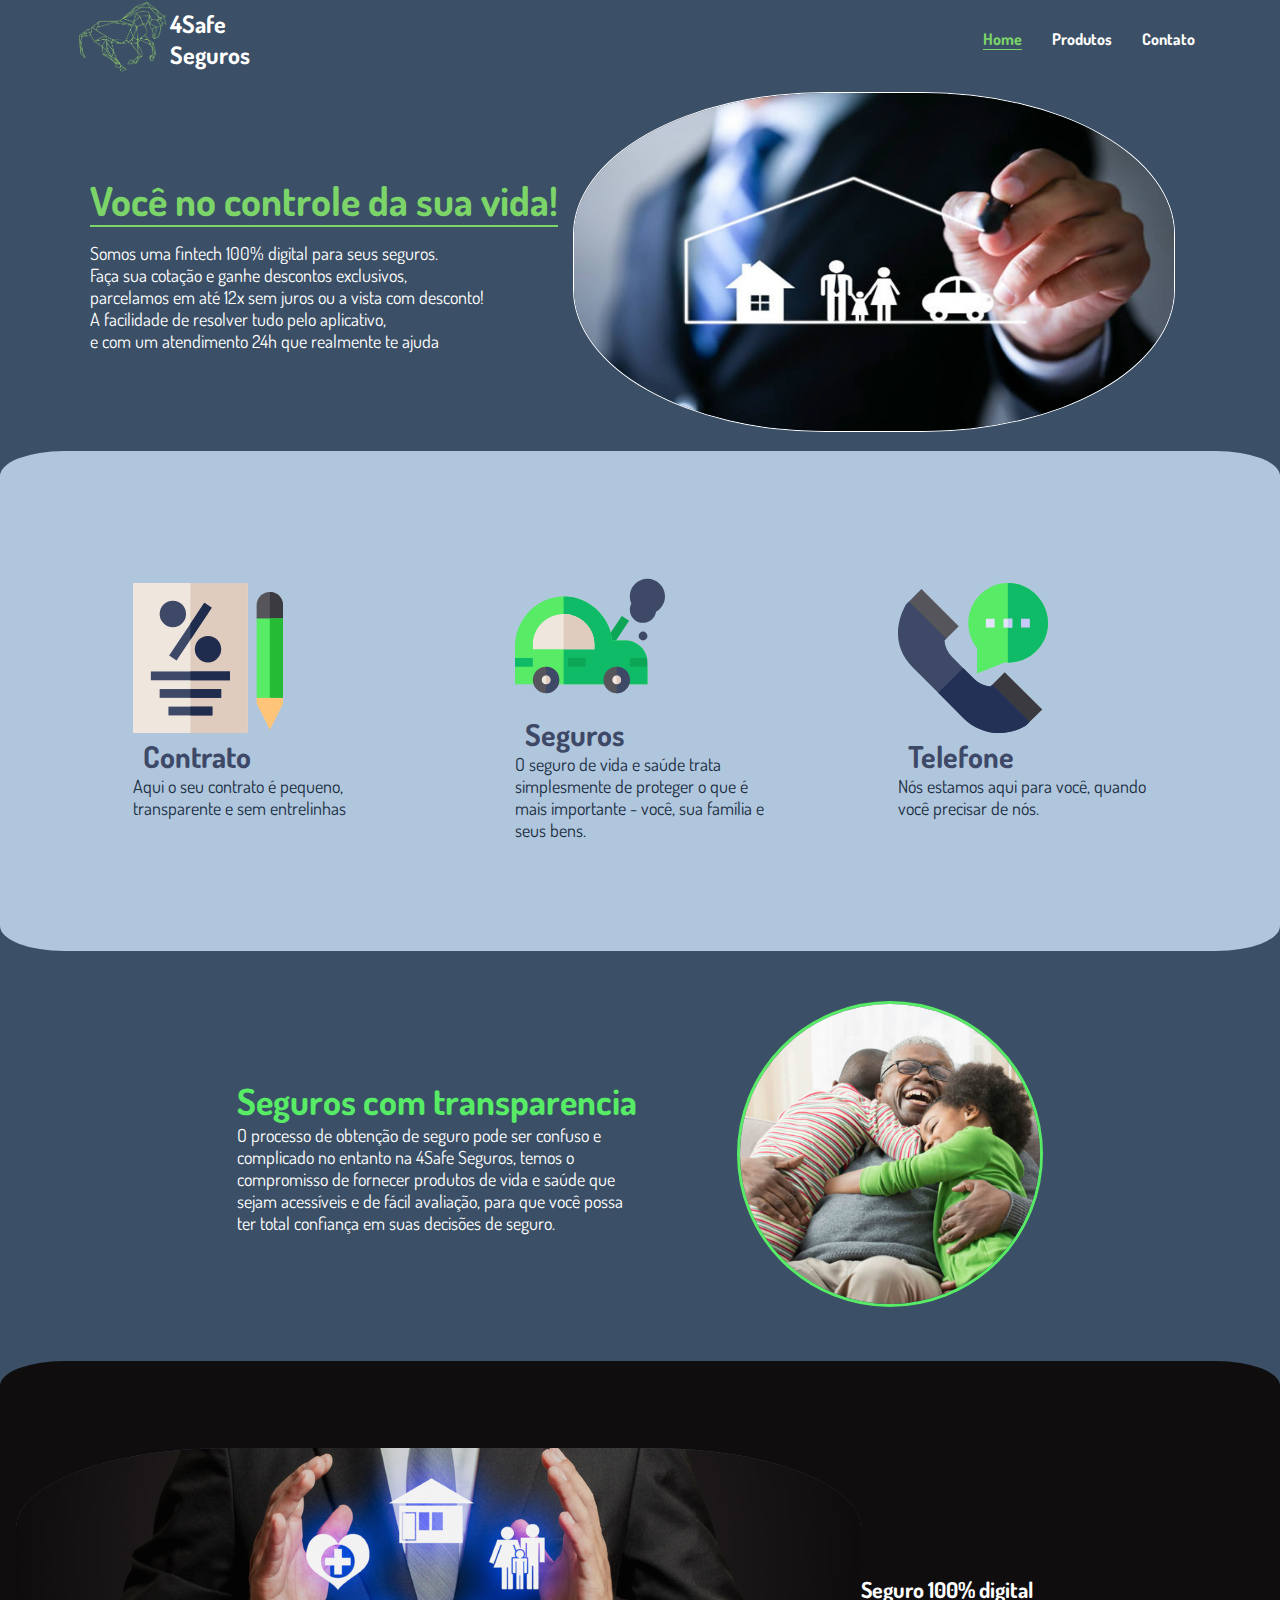
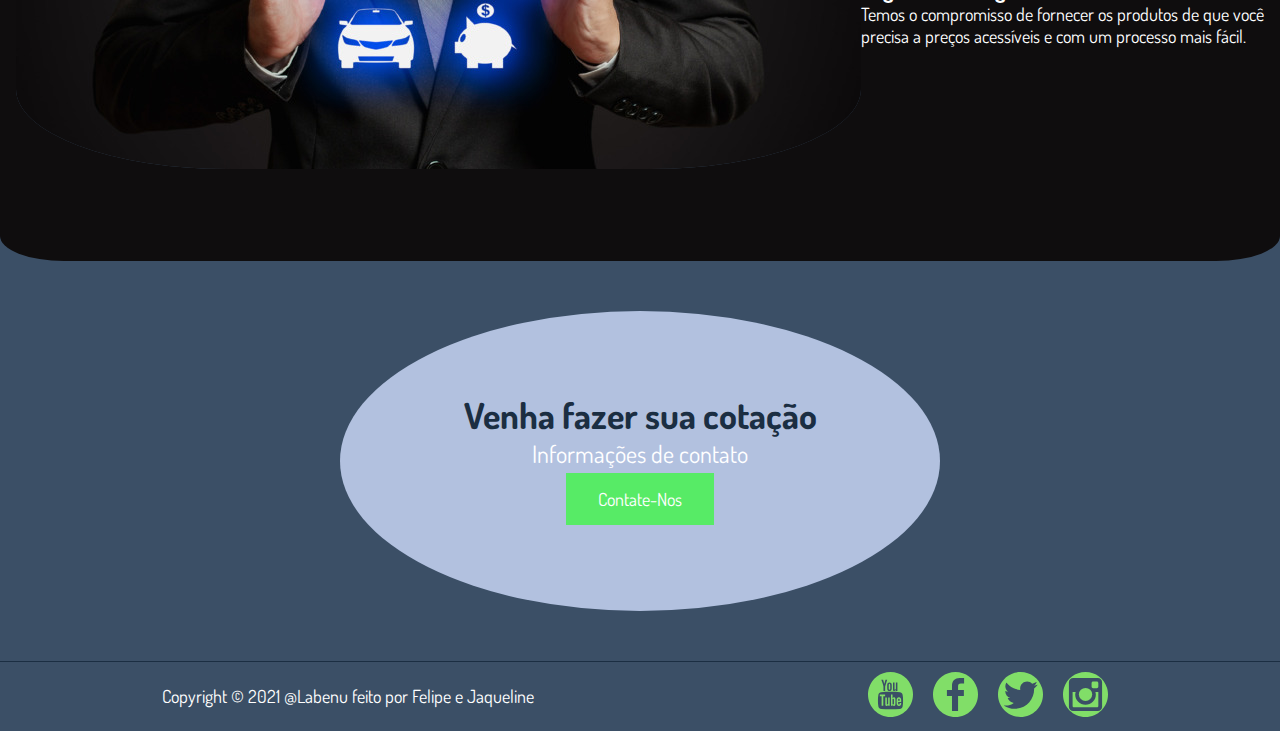
<file: index.html>
<!DOCTYPE html>
<html lang="en">

<head>
    <meta charset="UTF-8">
    <meta http-equiv="X-UA-Compatible" content="IE=edge">
    <meta name="viewport" content="width=device-width, initial-scale=1.0">
    <title>4 Safe Seguros</title>
    <link rel="stylesheet" href="css/style.css">
</head>

<body>
    <div id="container">
        <header id="header-container">
            <a class="logo" href="index.html"><img src="img/log.png" alt="logo 4Safe">
                <h1>
                    4Safe <br>
                    Seguros
                </h1>
            </a>
            <nav id="nav-container">
                <ul>
                    <li class="fix botao"><a href="index.html">Home</a></li>
                    <li><a href="produtos.html">Produtos</a></li>
                    <li><a href="contatos.html">Contato</a></li>
                </ul>
            </nav>
        </header>
        <main>
            <div id="content">
                <!-- ADICIONAR INFORMAÇOES SOBRE SEGURO -->
                <div class="info">
                    <h2 class="info-seguro">Você no controle da sua vida!</h2>
                    <p class="home">Somos uma fintech 100% digital para seus seguros.</p>
                    <p class="cadastro">Faça sua cotação e ganhe descontos exclusivos,<br>
                        parcelamos em até 12x sem juros ou a vista com desconto!</p>
                    <p class="home">A facilidade de resolver tudo pelo aplicativo,<br>
                        e com um atendimento 24h que realmente te ajuda</p>
                </div>
                <div class="img-seguro">
                    <img src="img/imagemhome.jpeg" alt="seguro">
                </div>
            </div>
        </main>
        <section id="section-container">
            <div class="imagem-container">
                <img class="imagem-desmonstration" src="img/contrato.svg" alt="contrato">
                <h3>Contrato</h3>
                <p>
                    Aqui o seu contrato é pequeno, transparente e sem entrelinhas
                </p>
            </div>
            <div class="imagem-container">
                <img class="imagem-desmonstration" src="img/carro.svg" alt="carro">
                <h3>Seguros</h3>
                <p>
                    O seguro de vida e saúde trata simplesmente de proteger o que é mais
                    importante - você, sua família e seus bens.
                </p>
            </div>
            <div class="imagem-container">
                <img class="imagem-desmonstration" src="img/telefone.svg" alt="telefone">
                <h3>Telefone</h3>
                <p>
                    Nós estamos aqui para você, quando você precisar de nós.
                </p>
            </div>
        </section>
        <section id="section-transparencia">
            <div id="text-transparencia">
                <h3>Seguros com transparencia</h3>
                <p>O processo de obtenção de seguro pode ser confuso
                    e complicado no entanto na 4Safe Seguros, temos o compromisso de fornecer produtos de vida e saúde
                    que
                    sejam acessíveis e de fácil avaliação, para que você possa ter total confiança em suas decisões de
                    seguro.
                </p>
            </div>
            <div>
                <img src="img/home.jpg" alt="seguros mao">
            </div>
        </section>
        <section id="main-prototipo">
            <div>
                <img src="img/a313b3bb-7deb-45fb-9b00-f9e22225ce30.jpeg" alt="">
            </div>
            <div id="main-prototipo-text">
                <h3>Seguro 100% digital</h3>
                <p>
                    Temos o compromisso de fornecer os produtos de que você <br> precisa a preços acessíveis e com um
                    processo mais fácil.
                </p>
            </div>
        </section>
        <section id="ultimasection">
            <div id="ultimasection-text">
                <h3>Venha fazer sua cotação</h3>
                <p>Informações de contato</p>
                <a href="contatos.html"><button type="button">Contate-Nos</button></a>
            </div>

        </section>
        <footer id="footer-container">
            <div class="escrita-footer">
                <p>Copyright © 2021 @Labenu feito por Felipe e Jaqueline </p>
            </div>
            <div class="sociais-container">
                <div class="logo-redes-sociais">
                    <a target="_blank" href="https://www.youtube.com/">
                        <img src="img/logotipo-do-youtube.svg" alt="youtube">
                    </a>
                </div>
                <div class="logo-redes-sociais">
                    <a target="_blank" href="https://www.facebook.com/">
                        <img src="img/logo-do-facebook.svg" alt="facebook">
                    </a>
                </div>
                <div class="logo-redes-sociais">
                    <a target="_blank" href="https://www.twitter.com/">
                        <img src="img/logotipo-social-do-twitter.svg" alt="twitter">
                    </a>
                </div>
                <div class="logo-redes-sociais">
                    <a target="_blank" href="https://www.instagram.com/">
                        <img src="img/logotipo-da-rede-social-instagram-da-camera-fotografica.svg" alt="instagram">
                    </a>
                </div>
            </div>
        </footer>
    </div>

</body>

</html>
</file>
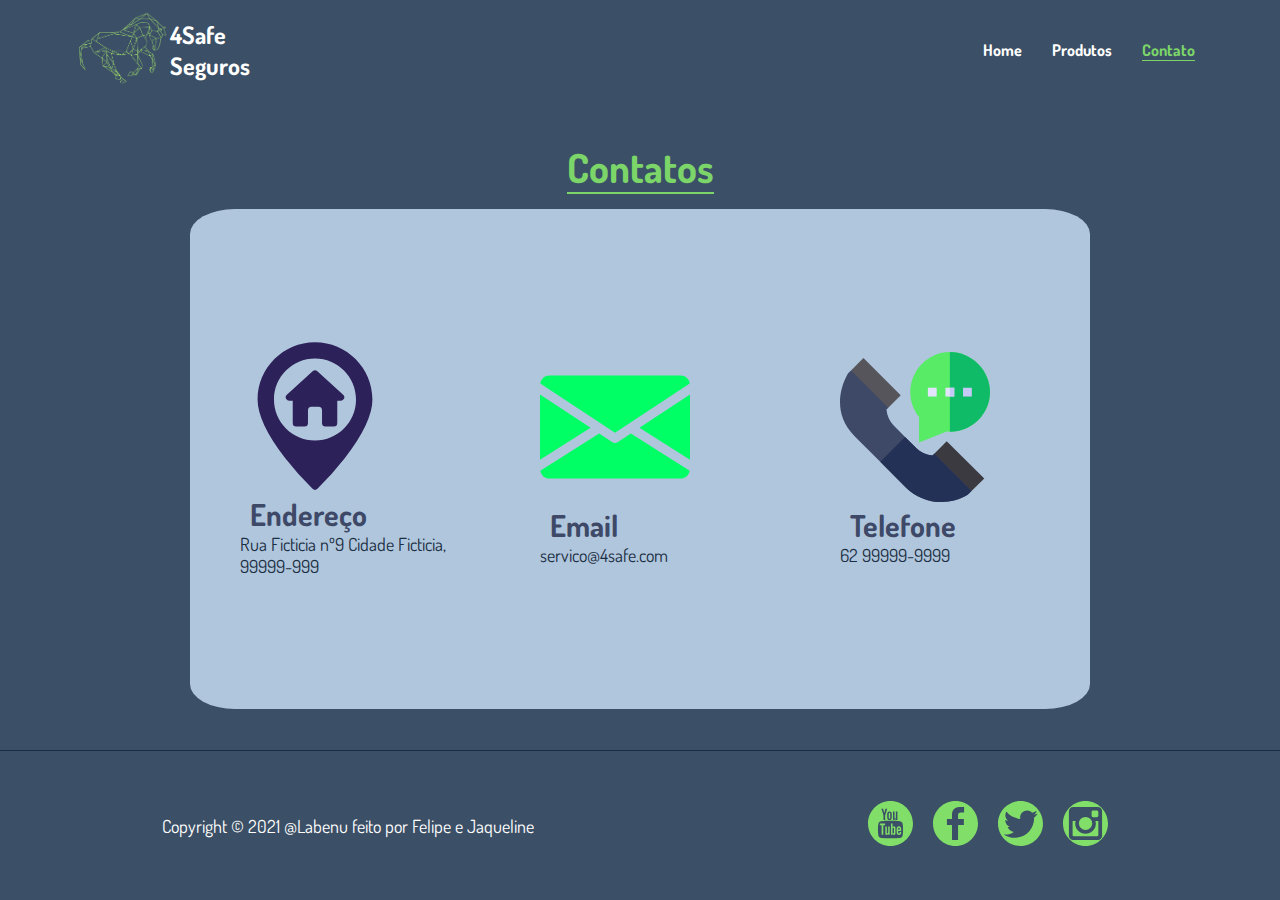
<file: contatos.html>
<!DOCTYPE html>
<html lang="en">

<head>
    <meta charset="UTF-8">
    <meta http-equiv="X-UA-Compatible" content="IE=edge">
    <meta name="viewport" content="width=device-width, initial-scale=1.0">
    <title>4 Safe Seguros - Contatos</title>
    <link rel="stylesheet" href="css/style.css">
    <link rel="stylesheet" href="css/contatos.css">
</head>

<body>
    <div id="container-contatos">
        <header id="header-container">
            <a class="logo" href="index.html"><img src="img/log.png" alt="">
                <h1>
                    4Safe <br>
                    Seguros
                </h1>
            </a>
            <nav id="nav-container">
                <ul>
                    <li><a href="index.html">Home</a></li>
                    <li><a href="produtos.html">Produtos</a></li>
                    <li class="fix"><a href="contatos.html">Contato</a></li>
                </ul>
            </nav>
        </header>
        <main id="main-contatos">
            <div id="content">
                <h2>Contatos</h2>
            </div>
            <section id="section-contatos">
                <div class="imagem-container">
                    <img class="imagem-desmonstration" src="img/address.svg" alt="address">
                    <h3>Endereço</h3>
                    <p>
                        Rua Ficticia nº9 Cidade Ficticia, 99999-999
                    </p>
                </div>
                <div class="imagem-container">
                    <img class="imagem-desmonstration" src="img/email.svg" alt="email">
                    <h3>Email</h3>
                    <p>
                        servico@4safe.com
                    </p>
                </div>
                <div class="imagem-container">
                    <img class="imagem-desmonstration" src="img/telefone.svg" alt="telefone">
                    <h3>Telefone</h3>
                    <p>
                        62 99999-9999
                    </p>
                </div>
            </section>
        </main>
        <footer id="footer-container">
            <div class="escrita-footer">
                <p>Copyright © 2021 @Labenu feito por Felipe e Jaqueline </p>
            </div>
            <div class="sociais-container">
                <div class="logo-redes-sociais">
                    <a target="_blank" href="https://www.youtube.com/">
                        <img src="img/logotipo-do-youtube.svg" alt="youtube">
                    </a>
                </div>
                <div class="logo-redes-sociais">
                    <a target="_blank" href="https://www.facebook.com/">
                        <img src="img/logo-do-facebook.svg" alt="facebook">
                    </a>
                </div>
                <div class="logo-redes-sociais">
                    <a target="_blank" href="https://www.twitter.com/">
                        <img src="img/logotipo-social-do-twitter.svg" alt="twitter">
                    </a>
                </div>
                <div class="logo-redes-sociais">
                    <a target="_blank" href="https://www.instagram.com/">
                        <img src="img/logotipo-da-rede-social-instagram-da-camera-fotografica.svg" alt="instagram">
                    </a>
                </div>
            </div>
        </footer>
    </div>
</body>

</html>
</file>
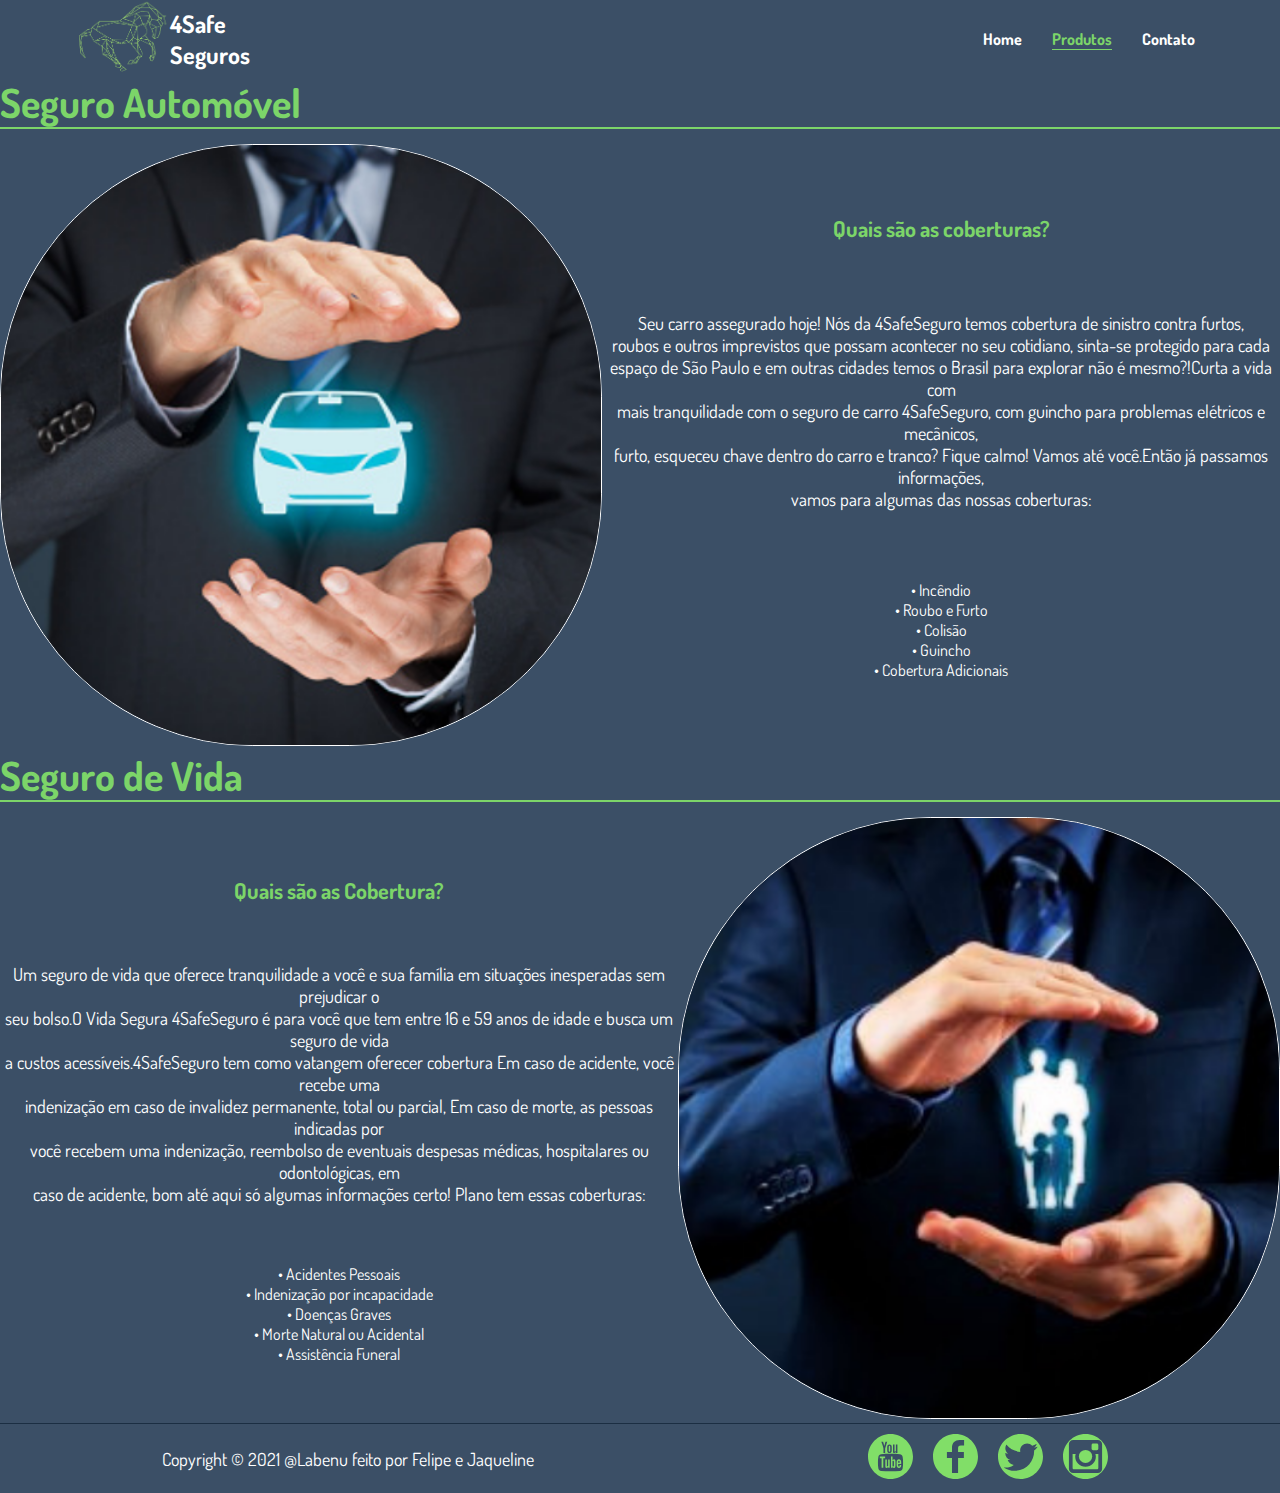
<file: produtos.html>
<!DOCTYPE html>
<html lang="en">

<head>
    <meta charset="UTF-8">
    <meta http-equiv="X-UA-Compatible" content="IE=edge">
    <meta name="viewport" content="width=device-width, initial-scale=1.0">
    <title>4 Safe Seguros - Produtos</title>
    <link rel="stylesheet" href="css/style.css">
    <link rel="stylesheet" href="css/produtos.css">
</head>

<body>
    <div id="container">
        <header id="header-container">
            <a class="logo" href="index.html"><img src="img/log.png" alt="">
                <h1>
                    4Safe <br>
                    Seguros
                </h1>
            </a>
            <nav id="nav-container">
                <ul>
                    <li><a href="index.html">Home</a></li>
                    <li class="fix"><a href="produtos.html">Produtos</a></li>
                    <li><a href="contatos.html">Contato</a></li>
                </ul>
            </nav>
        </header>
        <main>
            <main>
                <div id="add-produto">

                    <h2> Seguro Automóvel </h2>

                    <div class="seguro-auto">
                        <div>

                            <img class="seguro-img" src="img/seguro-auto.png" alt="seguro-auto">

                        </div>
                        <div class="seguro-vida">
                            <div class="text-auto">
                                <h3>Quais são as coberturas?</h3>
                                <p>Seu carro assegurado hoje! Nós da 4SafeSeguro temos cobertura de sinistro contra
                                    furtos,<br>
                                    roubos e outros imprevistos que possam acontecer no seu cotidiano, sinta-se
                                    protegido para cada<br>
                                    espaço de São Paulo e em outras cidades temos o Brasil para explorar não é
                                    mesmo?!Curta a vida com<br>
                                    mais tranquilidade com o seguro de carro 4SafeSeguro, com guincho para problemas
                                    elétricos e mecânicos,<br>
                                    furto, esqueceu chave dentro do carro e tranco? Fique calmo! Vamos até você.Então já
                                    passamos informações,<br>
                                    vamos para algumas das nossas coberturas:
                                </p>
                                <div>
                                    <ul>
                                        <li>• Incêndio</li>
                                        <li>• Roubo e Furto</li>
                                        <li>• Colisão</li>
                                        <li>• Guincho</li>
                                        <li>• Cobertura Adicionais</li>
                                    </ul>
                                </div>
                            </div>
                        </div>
                    </div>

                    <h2> Seguro de Vida</h2>

                    <div class="seguro-vida">
                        <div class="text-auto">
                            <h3>Quais são as Cobertura?</h3>
                            <p>Um seguro de vida que oferece tranquilidade a você e sua família em situações inesperadas
                                sem prejudicar o<br>
                                seu bolso.O Vida Segura 4SafeSeguro é para você que tem entre 16 e 59 anos de idade e
                                busca um seguro de vida<br>
                                a custos acessíveis.4SafeSeguro tem como vatangem oferecer cobertura ​Em caso de
                                acidente, você recebe uma<br>
                                indenização em caso de invalidez permanente, total ou parcial, Em caso de morte, as
                                pessoas indicadas por<br>
                                você recebem uma indenização, reembolso de eventuais despesas médicas, hospitalares ou
                                odontológicas, em<br>
                                caso de acidente, bom até aqui só algumas informações certo! Plano tem essas coberturas:
                            </p>
                            <div>
                                <ul>
                                    <li>• Acidentes Pessoais</li>
                                    <li>• Indenização por incapacidade</li>
                                    <li>• Doenças Graves</li>
                                    <li>• Morte Natural ou Acidental</li>
                                    <li>• Assistência Funeral</li>
                                </ul>
                            </div>
                        </div>
                        <div>

                            <img class="seguro-img" src="img/seguro-vida.png" alt="seguro-vida">

                        </div>
                    </div>
                </div>
            </main>
        </main>
        <footer id="footer-container">
            <div class="escrita-footer">
                <p>Copyright © 2021 @Labenu feito por Felipe e Jaqueline </p>
            </div>
            <div class="sociais-container">
                <div class="logo-redes-sociais">
                    <a target="_blank" href="https://www.youtube.com/">
                        <img src="img/logotipo-do-youtube.svg" alt="youtube">
                    </a>
                </div>
                <div class="logo-redes-sociais">
                    <a target="_blank" href="https://www.facebook.com/">
                        <img src="img/logo-do-facebook.svg" alt="facebook">
                    </a>
                </div>
                <div class="logo-redes-sociais">
                    <a target="_blank" href="https://www.twitter.com/">
                        <img src="img/logotipo-social-do-twitter.svg" alt="twitter">
                    </a>
                </div>
                <div class="logo-redes-sociais">
                    <a target="_blank" href="https://www.instagram.com/">
                        <img src="img/logotipo-da-rede-social-instagram-da-camera-fotografica.svg" alt="instagram">
                    </a>
                </div>
            </div>
        </footer>
    </div>
</body>

</html>
</file>
<file: css/style.css>
@import url('https://fonts.googleapis.com/css2?family=Dosis:wght@200&display=swap');

* {
    background: #3b4f66;
    padding: 0px;
    margin: 0px;
    font-family: 'Dosis', sans-serif;
    color: white;
}

h1 {
    font-size: 24px;
}

h2 {
    color: #7CD569;
}

h3 {
    font-size: 22px;
}

p {
    font-size: 18px;
}

li {
    list-style-type: none;
}

a:link {
    text-decoration: none;
}


ul li a {
    color: white;

}

#container {
    height: 100vh;
    display: grid;
}

/* Header */
#header-container {
    display: flex;
    justify-content: space-between;
    align-items: center;

}

.logo {
    display: flex;
    align-items: center;
    padding-left: 70px;
}

.logo img {
    width: 100px;
}

.logo a h1 {
    text-decoration: none;
}


/* nav */


#nav-container {
    font-weight: bold;
}

#nav-container ul {
    display: flex;

    padding-right: 70px;

}

#nav-container li {
    margin: 15px;
}

#nav-container a {
    transition: 0.5s;
}

#nav-container a:hover {
    color: #7CD569;
    border-bottom: 1px solid #7CD569;
    font-size: 1.125em;
}

.fix a {
    color: #7CD569;
    border-bottom: 1px solid #7CD569;
}


/* main */

main {
    display: flex;
    justify-content: center;
    align-items: center;
}

main h2 {
    font-size: 40px;
    border-bottom: 2px solid #7CD569;
    margin-bottom: 15px;
}

main #content {
    display: flex;
    justify-content: flex-end;
    align-items: center;
}

.info {
    display: flex;
    flex-direction: column;
    align-items: flex-start;
}

.img-seguro img {
    width: 600px;
    border: 1px solid white;
    border-radius: 42%;
    margin: 15px;
    transition: 1s;
}

.img-seguro img:hover {
    width: 650px;
    border: 1px solid white;
    border-radius: 42%;
    margin: 15px;
}

/* Section */

/* Section dos icones */

#section-container {
    background: #b0c6dd;
    height: 500px;
    display: flex;
    justify-content: space-evenly;
    align-items: center;
    border-radius: 5%;
}


.imagem-container {
    background: #b0c6dd;
    width: 250px;
}

.imagem-container img {
    background: #b0c6dd;
}

.imagem-container p {
    color: #1b2e42;
    background-color: #b0c6dd;
    font-size: 18px;
}

.imagem-container h3 {
    background-color: #b0c6dd;
    color: #3e4968;
    font-size: 30px;
    margin-left: 10px;
}


.imagem-desmonstration {
    width: 150px;
    transition: 1s;
}

.imagem-desmonstration:hover {
    width: 200px;
}

/* Section transparencia */

#section-transparencia {
    display: flex;
    justify-content: center;
    align-items: center;
}

#text-transparencia {
    width: 400px;
    margin-right: 100px;
}

#section-transparencia img {
    border-radius: 100%;
    width: 300px;
    margin: 50px 0;
    border: 3px solid #57eb66;
    transition: 1s;
}

#section-transparencia img:hover {
    border-radius: 100%;
    width: 350px;
    margin: 50px 0;
}

#section-transparencia h3 {
    font-size: 36px;
    color: #57eb66;
}

/*  Section prototipo  */

#main-prototipo {
    display: flex;
    background-color: #0f0d0e;
    border-radius: 5%;
    height: 500px;
    justify-content: center;
    align-items: center;
}



#main-prototipo div,
#main-prototipo p,
#main-prototipo h3 {
    background-color: #0f0d0e;
    color: white;
}

#main-prototipo img {
    border-radius: 25%;
}



/* ultima section */

#ultimasection {
    display: flex;
    justify-content: center;
    align-items: center;
    margin: 50px 0;
}



#ultimasection-text {
    display: flex;
    flex-direction: column;
    justify-content: center;
    align-items: center;
    width: 600px;
    height: 300px;
    background: #1b2e42;
    border-radius: 50%;
}

#ultimasection-text,
#ultimasection-text h3,
#ultimasection-text p,
#ultimasection-text a {
    background: #b2c1df;
}

#ultimasection-text h3 {
    font-size: 36px;
    color: #1b2e42;
}

#ultimasection-text p {
    font-size: 24px;
}

#ultimasection-img {
    background: #3e4968;
}


#ultimasection button {
    border: none;
    color: white;
    padding: 15px 32px;
    text-align: center;
    text-decoration: none;
    font-size: 18px;
    margin: 4px 2px;
    cursor: pointer;
    background-color: #57eb66;
    transition: 0.8s;
}

#ultimasection button:hover {
    border: none;
    color: #57eb66;
    padding: 25px 40px;
    text-align: center;
    text-decoration: none;
    font-size: 18px;
    margin: 4px 2px;
    cursor: pointer;
    background-color: #1b2e42;
    border-radius: 15%;
}

/* footer */

footer {
    border-top: 1px solid #1b2e42;
    /*  background: #1b2e42; */
}



#footer-container {
    display: flex;
    align-items: center;
    justify-content: space-around;

}

.sociais-container {
    display: flex;
}

.logo-redes-sociais img {
    width: 45px;
    padding: 10px;

}

/* Responsividade  */

@media only screen and (max-width: 600px) {

    /* Estilos gerais */

    #container {
        width: 100vw;
        justify-items: center;
        grid-template-rows: 115px 1fr 1fr 1fr 1fr 1fr 150px;

    }


    #content {
        display: flex;
        flex-direction: column;
        padding-top: 50px;
    }


    .img-seguro img {
        width: 250px;
    }

    /* header */
    #header-container {
        flex-direction: column;
    }

    .logo {
        padding-left: 00px;
    }

    /* nav */

    #nav-container ul {
        padding-right: 0px;
    }

    /* Pagina do Home */


    #section-container {
        flex-direction: column;
        align-items: center;
        height: 1000px;
        width: 100vw;
    }

    p {
        font-size: 16px;
    }

    main h2 {
        font-size: 24px;
    }

    main p {
        font-size: 16px;
    }

    .img-seguro img:hover {
        width: 300px;
    }

    #section-transparencia {
        flex-direction: column;
        width: 300px;
        margin-top: 50px;
    }

    #section-transparencia h3 {
        font-size: 24px;
    }

    #section-transparencia img {
        border-radius: 100%;
        width: 200px;
        margin: 50px 0;
        border: 3px solid #57eb66;
        transition: 1s;
    }

    #section-transparencia img:hover {
        border-radius: 100%;
        width: 250px;
        margin: 50px 0;
    }

    #text-transparencia {
        width: 200px;

    }

    #main-prototipo {
        flex-direction: column;
        height: 400px;
        width: 100vw;
    }

    #main-prototipo-text {
        width: 200px;
    }

    #main-prototipo img {
        border-radius: 25%;
        width: 300px;
    }

    #ultimasection-text {
        width: 350px;
        height: 200px;
    }

    #ultimasection-text h3 {
        font-size: 24px;
        color: #1b2e42;
    }

    #ultimasection-text p {
        font-size: 18px;
    }

    #footer-container {
        flex-direction: column;
    }

}
</file>
<file: css/contatos.css>
/* página de contato */

#container-contatos {
    height: 100vh;
    display: grid;
    grid-template-rows: 100px 1fr 150px;
}

#main-contatos {
    display: flex;
    flex-direction: column;
}

#section-contatos {
    background: #b0c6dd;
    height: 500px;
    display: flex;
    justify-content: space-evenly;
    align-items: center;
    border-radius: 5%;
}

.imagem-container {

    margin-left: 50px;
}

/* resposividade */

@media (max-width: 600px) {
    #main-contatos {
        flex-direction: column;
        margin-top: 50px;
        
    }
    #section-contatos {
        flex-direction: column;
        height: 1000px;

        
    }
    .imagem-container {
        margin-left: 80px;        
    }
}
</file>
<file: css/produtos.css>
/* pagina de produto */

.imagem-seguro-auto {
    display: flex;

}

.text-auto {
    display: flex;
    flex-direction: column;
    text-align: center;
    justify-content: space-evenly;
}

h3 {
    color: #7CD569;
}

.seguro-vida, .seguro-auto {
    display: flex;
}

.seguro-img {
    width: 600px;
    border: 1px solid white;
    border-radius: 42%;
}

/* responsividade */

@media (max-width: 600px) {
    #add-produto {
        flex-direction: column;
    }

    .seguro-vida, .seguro-auto {
        flex-direction: column;
    }

    .seguro-img {
        width: 250px;
    }

    .seguro-vida h3 {
        font-size: 18px;
    }

    .seguro-vida p , .seguro-vida li {
        font-size: 16px;
    }

    .seguro-img {
        margin-left: 80px;
    }
}
</file>
